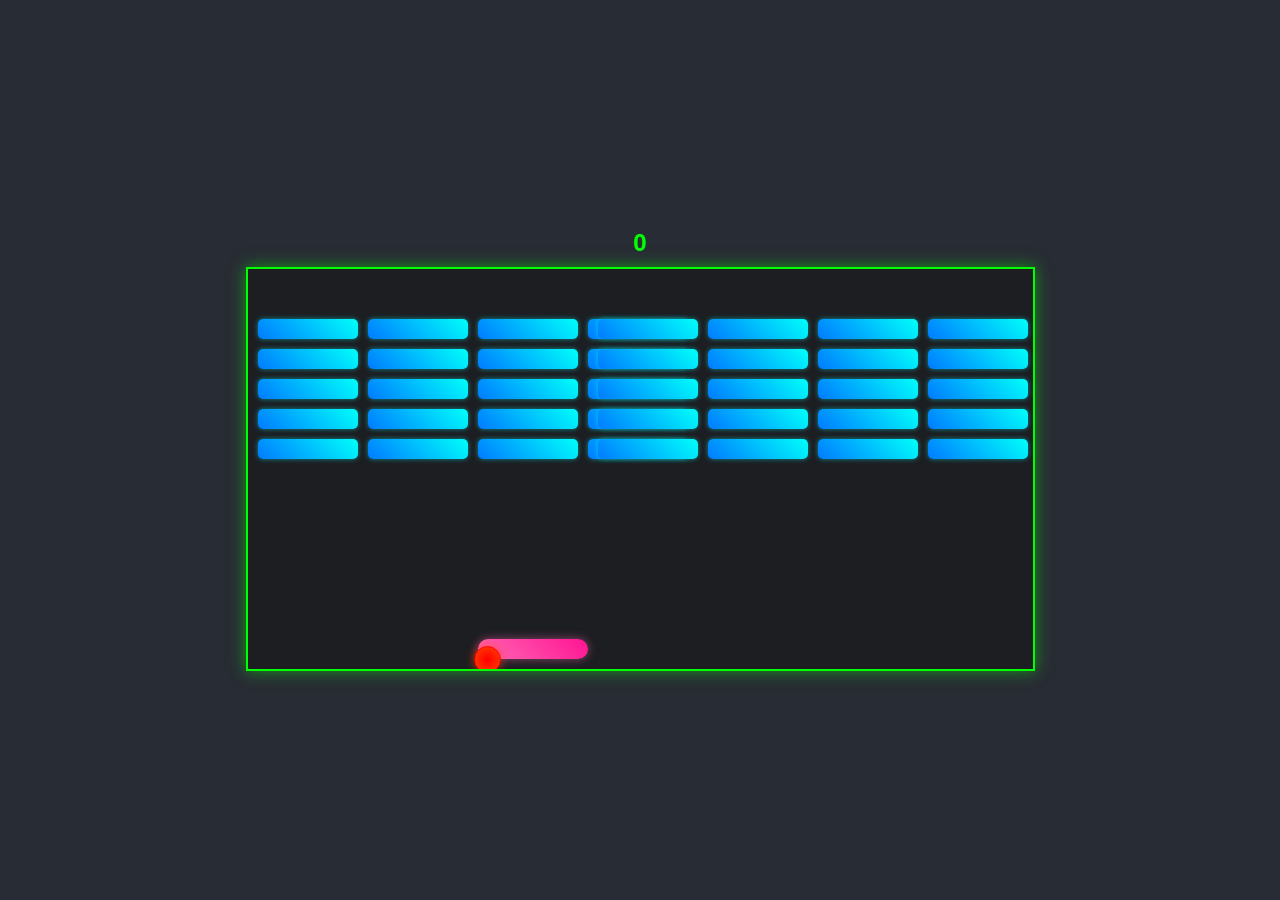
<file: breakout/index.html>
<!DOCTYPE html>
<html lang="en">
<head>
    <meta charset="UTF-8">
    <meta name="viewport" content="width=device-width, initial-scale=1.0">
    <title>Document</title>
    <link rel="stylesheet" href="./style.css">
</head>
<body>

    <div id="score">0</div>
    <div class="grid">
     
    </div>

 


  <script src="./app.js"></script>  
</body>
</html>
</file>
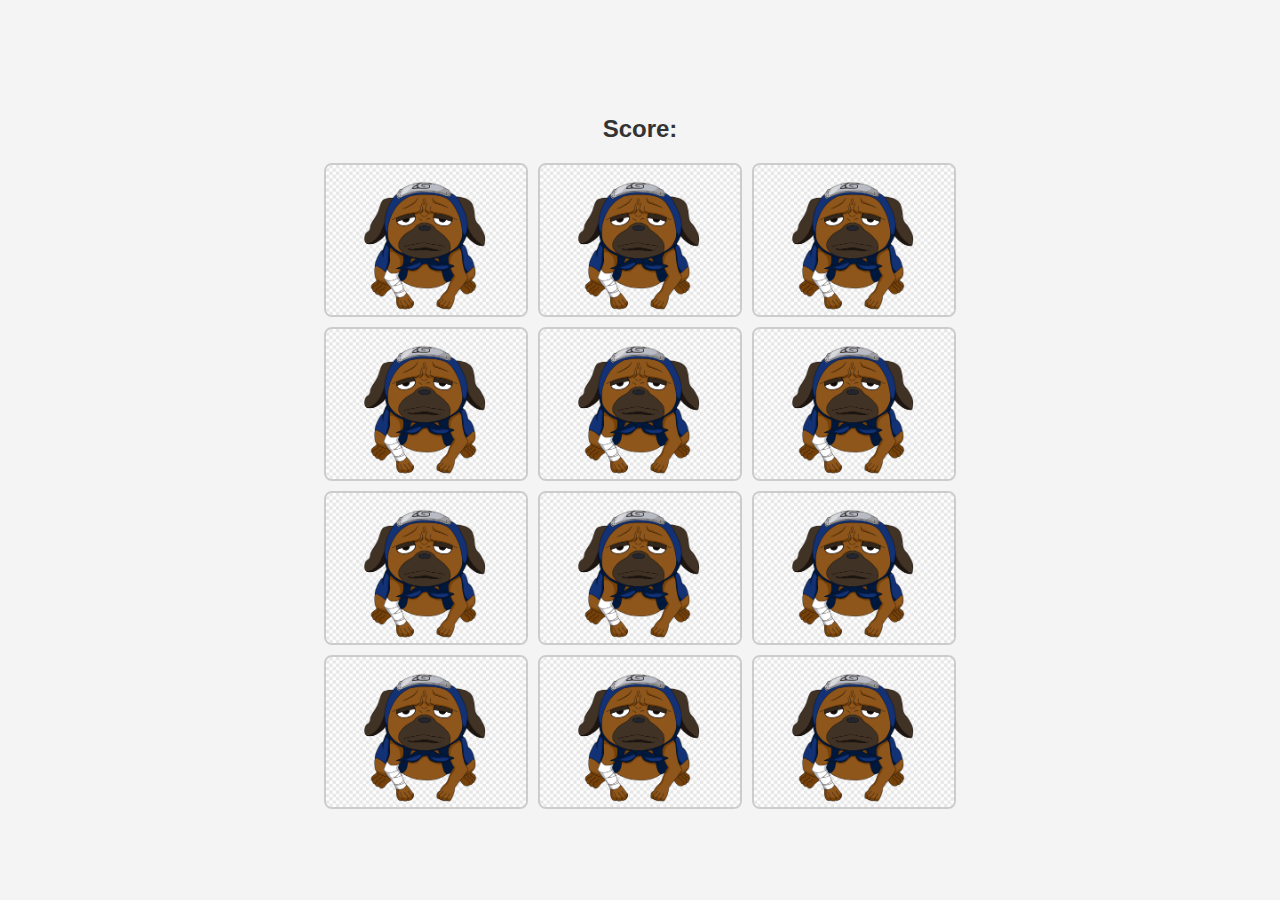
<file: memorygame/index.html>
<!DOCTYPE html>
<html lang="en">
<head>
    <meta charset="UTF-8">
    <meta name="viewport" content="width=device-width, initial-scale=1.0">
    <title>Document</title>
    <link rel="stylesheet" href="./style.css">
</head>
<body>
    <h3>Score:<span></span></h3>
    <div id="grid"></div>


    
    <script src="./app.js"> </script>
</body>
</html>
</file>
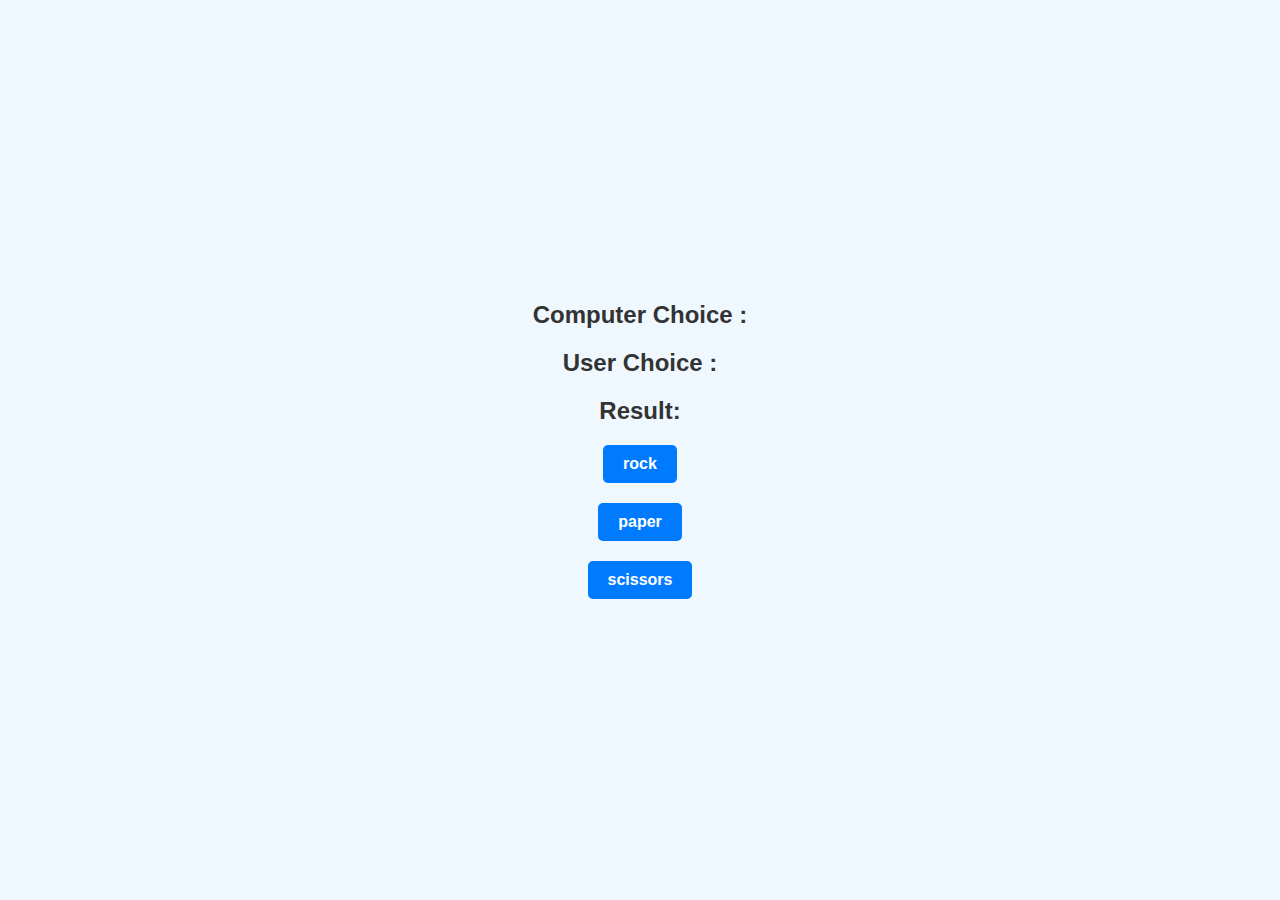
<file: spc/index.html>
<!DOCTYPE html>
<html lang="en">
<head>
    <meta charset="UTF-8">
    <meta name="viewport" content="width=device-width, initial-scale=1.0">
    <title>Document</title>
    <link rel="stylesheet" href="./style.css">
</head>
<body>
    
    
    <h2>Computer Choice : <span id="computer-choice"></span></h2>
    <h2>User Choice : <span id="user-choice"></span></h2>
    <h2>Result: <span id="result"></span></h2>


    <button id="rock">rock</button>
    <button id="paper">paper</button>
    <button id="scissors">scissors</button>



    <script src="./app.js"></script>
</body>
</html>
</file>
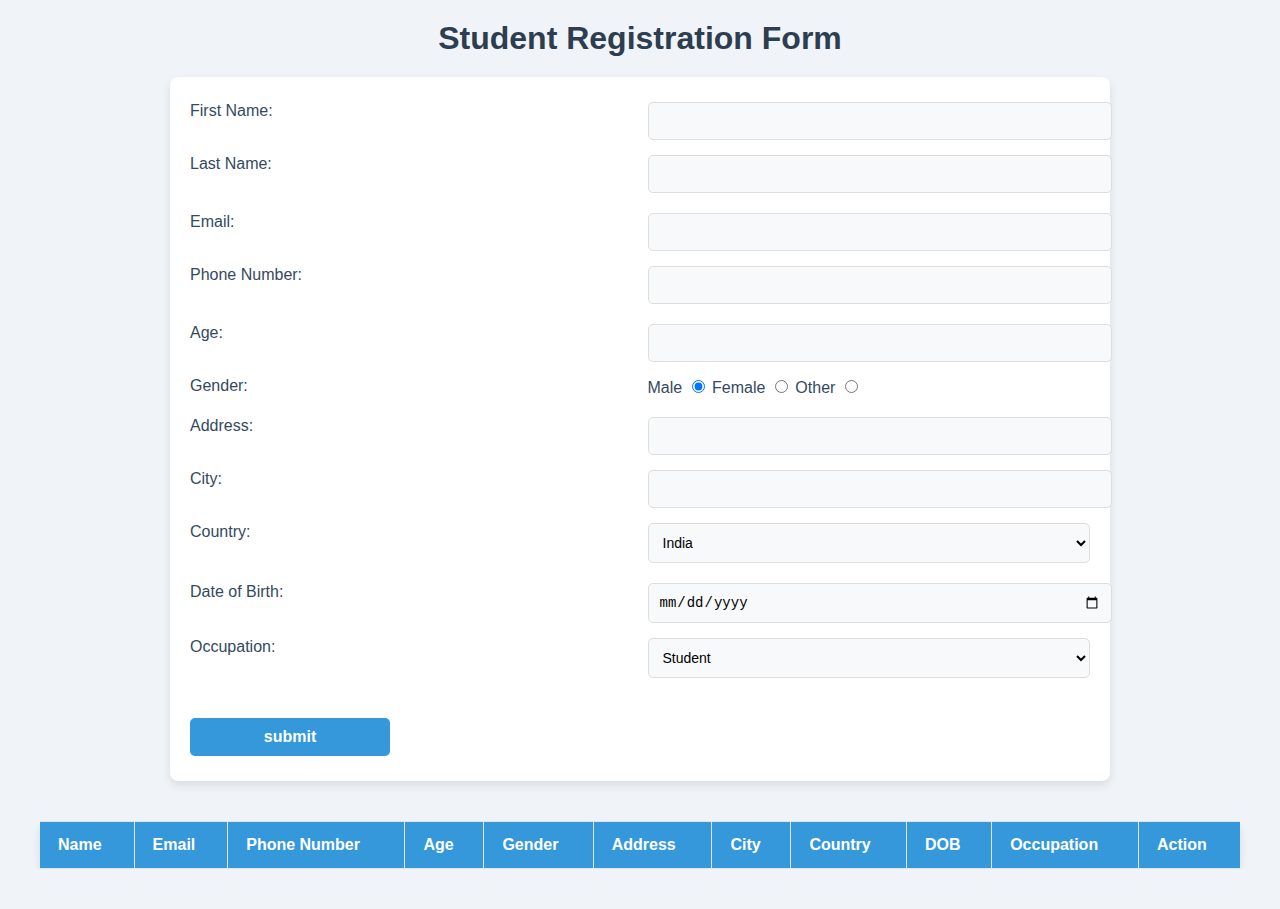
<file: Student-form/index.html>
<!DOCTYPE html>
<html lang="en">
  <head>
    <meta charset="UTF-8" />
    <meta name="viewport" content="width=device-width, initial-scale=1.0" />
    <link rel="stylesheet" href="style.css" />
    <title>Student Registration Form</title>
  </head>
  <body>
    <h1 id="form-title">Student Registration Form</h1>
    
    <!-- Student Form Container -->
    <div id="student-form-container">
      <form id="student-form">
        <div class="form-group">
          <label for="firstName">First Name:</label>
          <input id="firstName" class="form-input" type="text" />

          <label for="lastName">Last Name:</label>
          <input id="lastName" class="form-input" type="text" />
        </div>

        <div class="form-group">
          <label for="email">Email:</label>
          <input id="email" class="form-input" type="email" />

          <label for="tel">Phone Number:</label>
          <input id="tel" class="form-input" type="tel" />
        </div>

        <div class="form-group">
          <label for="age">Age:</label>
          <input id="age" class="form-input" type="number" />

          <label>Gender:</label>
          <div class="radio-group">
            <label for="gender-male">Male</label>
            <input id="gender-male" class="form-radio" name="gender" checked type="radio" value="Male" />
            <label for="gender-female">Female</label>
            <input id="gender-female" class="form-radio" name="gender" type="radio" value="Female" />
            <label for="gender-other">Other</label>
            <input id="gender-other" class="form-radio" name="gender" type="radio" value="Other" />
          </div>
        </div>

        <div class="form-group">
          <label for="address">Address:</label>
          <input id="address" class="form-input" type="textarea" />

          <label for="city">City:</label>
          <input id="city" class="form-input" type="text" />

          <label for="country">Country:</label>
          <select id="country" class="form-select">
            <option value="India" selected>India</option>
            <option value="Canada">Canada</option>
            <option value="Australia">Australia</option>
            <option value="Kenya">Kenya</option>
          </select>
        </div>

        <div class="form-group">
          <label for="date">Date of Birth:</label>
          <input id="dob" class="form-input" type="date" />

          <label for="occupation">Occupation:</label>
          <select id="occupation" class="form-select">
            <option value="Student"  selected >Student</option>
            <option value="Teaching Assistance">Teaching Assistance</option>
            <option value="Professor">Professor</option>
          </select>
        </div>
        <div class="submit">
            <button type="button" id="btn">submit</button>
        </div>
      </form>
    </div>

    <!-- Student List Table -->
    <div id="student-list-container">
      <table id="student-list">
        <thead>
          <tr id="table-heading">
            <th>Name</th>
            <th>Email</th>
            <th>Phone Number</th>
            <th>Age</th>
            <th>Gender</th>
            <th>Address</th>
            <th>City</th>
            <th>Country</th>
            <th>DOB</th>
            <th>Occupation</th>
            <th id="delete">Action</th>
          </tr>
        </thead>
        <tbody id="tablebody">
         
        </tbody>
      </table>
    </div>


    <script src="./script.js"></script>
  </body>
</html>
</file>
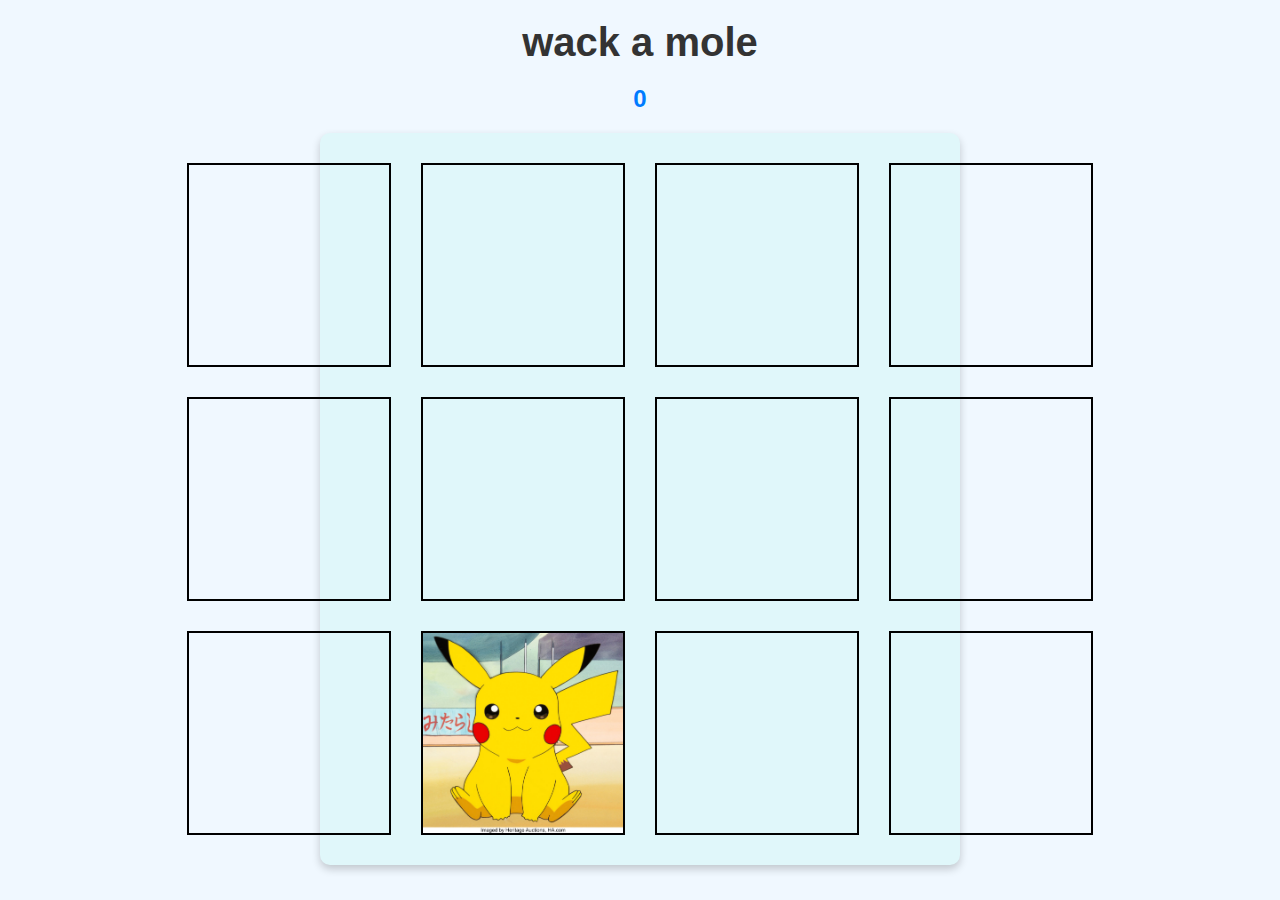
<file: wack-a-mole/index.html>
<!DOCTYPE html>
<html lang="en">
<head>
    <meta charset="UTF-8">
    <meta name="viewport" content="width=device-width, initial-scale=1.0">
    <title>Document</title>
    <link rel="stylesheet" href="./style.css" >
</head>
<body>
    <h1>wack a mole</h1>
    <h3 id="score">0</h3>
    <h4 id="time"></h4>
    <div class="grid">
        
    </div>
    

    <script src="./app.js"></script>
</body>
</html>
</file>
<file: breakout/style.css>
body {
    font-family: Arial, sans-serif;
    margin: 0;
    padding: 0;
    background-color: #282c34;
    color: #ffffff;
    display: flex;
    flex-direction: column;
    align-items: center;
    justify-content: center;
    height: 100vh;
    overflow: hidden;
}

#score {
    font-size: 24px;
    font-weight: bold;
    margin-bottom: 10px;
    color: #00ff00;
}

.grid {
    position: relative;
    border: 2px solid #00ff00;
    width: 785px;
    height: 400px;
    background-color: #1c1e22;
    box-shadow: 0 0 15px rgba(0, 255, 0, 0.5);
    overflow: hidden;
}

.block {
    position: absolute;
    width: 100px;
    height: 20px;
    background: linear-gradient(45deg, #007bff, #00fffb);
    border-radius: 5px;
    box-shadow: 0 0 5px rgba(0, 255, 255, 0.5);
}

.user {
    position: absolute;
    width: 110px;
    height: 20px;
    background: linear-gradient(45deg, #ff69b4, #ff1493);
    border-radius: 10px;
    box-shadow: 0 0 10px rgba(255, 105, 180, 0.5);
}

.ball {
    position: absolute;
    width: 25px;
    height: 25px;
    border: 1px solid #ff0000;
    border-radius: 50%;
    background: radial-gradient(circle, #ff0000, #ff4500);
    box-shadow: 0 0 10px rgba(255, 69, 0, 0.7);
}
</file>
<file: memorygame/style.css>
/* General body styling */
body {
    font-family: Arial, sans-serif;
    margin: 0;
    padding: 0;
    display: flex;
    flex-direction: column;
    align-items: center;
    justify-content: center;
    height: 100vh;
    background-color: #f4f4f4;
}

/* Header styling */
h3 {
    font-size: 24px;
    margin-bottom: 20px;
    color: #333;
}

/* Grid container styling */
#grid {
    display: grid;
    grid-template-columns: repeat(auto-fit, minmax(200px, 1fr)); /* Responsive columns */
    gap: 10px; /* Spacing between cards */
    max-width: 60%; /* Maximum width of the grid */
    margin: 0 auto; /* Center the grid */
    justify-items: center; /* Center cards horizontally */
}

/* Card image styling */
#grid img {
    width: 100%;
    height: auto;
    cursor: pointer;
    border: 2px solid #ccc; /* Add border to the cards */
    border-radius: 8px; /* Slightly rounded corners */
    transition: transform 0.3s ease, box-shadow 0.3s ease;
}

/* Hover effect on cards */
#grid img:hover {
    transform: scale(1.1); /* Slight zoom effect */
    box-shadow: 0px 4px 8px rgba(0, 0, 0, 0.2); /* Add shadow */
}

/* Responsive adjustments */
@media (max-width: 600px) {
    h3 {
        font-size: 18px;
    }

    #grid {
        grid-template-columns: repeat(2, 1fr); /* Adjust columns for smaller screens */
    }
}
</file>
<file: spc/style.css>
body {
    font-family: Arial, sans-serif;
    background-color: #f0f8ff;
    margin: 0;
    padding: 0;
    display: flex;
    flex-direction: column;
    align-items: center;
    justify-content: center;
    height: 100vh;
}

h2 {
    color: #333;
    margin: 10px 0;
}

span {
    font-weight: bold;
    color: #007bff;
}

button {
    font-size: 16px;
    font-weight: bold;
    color: #fff;
    background-color: #007bff;
    border: none;
    border-radius: 5px;
    padding: 10px 20px;
    margin: 10px;
    cursor: pointer;
    transition: background-color 0.3s, transform 0.2s;
}

button:hover {
    background-color: #0056b3;
    transform: scale(1.1);
}

button:active {
    background-color: #003d80;
    transform: scale(1);
}

#result {
    color: #28a745;
    font-size: 20px;
    font-weight: bold;
}

#computer-choice {
    color: #dc3545;
    font-size: 20px;
    font-weight: bold;
}

button-container {
    display: flex;
    gap: 15px;
}

#button-container {
    display: flex;
    justify-content: center;
    align-items: center;
}
</file>
<file: Student-form/style.css>
/* General Styles */
body {
    font-family: 'Arial', sans-serif;
    margin: 0;
    padding: 0;
    background-color: #f0f4f8;
    color: #333;
    box-sizing: border-box;
  }
  
  h1#form-title {
    text-align: center;
    font-size: 32px;
    color: #2c3e50;
    margin-top: 20px;
    margin-bottom: 20px;
  }
  
  /* Form Container */
  #student-form-container {
    width: 85%;  /* Slightly reduced width */
    max-width: 900px;
    margin: 20px auto;
    padding: 25px 20px;
    background-color: #ffffff;
    border-radius: 8px;
    box-shadow: 0 4px 10px rgba(0, 0, 0, 0.1);
  }
  
  #student-form {
    display: flex;
    flex-direction: column;
    gap: 20px;
  }
  
  .form-group {
    display: grid;
    grid-template-columns: 1fr 1fr;
    gap: 15px;
  }
  
  label {
    font-size: 16px;
    font-weight: 500;
    color: #34495e;
  }
  
  .form-input,
  .form-select {
    width: 100%;
    padding: 10px;
    border: 1px solid #ddd;
    border-radius: 5px;
    font-size: 14px;
    background-color: #f8f9fa;
  }
  
  .form-input:focus,
  .form-select:focus {
    border-color: #3498db;
    outline: none;
  }
  
  button {
    width: 100%;
    max-width: 200px;
    margin: 20px auto 0;
    padding: 10px 20px;
    font-size: 16px;
    font-weight: bold;
    color: #ffffff;
    background-color: #3498db;
    border: none;
    border-radius: 5px;
    cursor: pointer;
    text-align: center;
    transition: background-color 0.3s ease;
  }
  
  button:hover {
    background-color: #2980b9;
  }
  
  /* Table Container */
  #student-list-container {
    width: 95%;  /* Increased width to reduce left and right squeeze */
    max-width: 1200px;  /* Increased max-width for better space */
    margin: 40px auto;
    padding: 0 30px;  /* Added more space from left and right */
    overflow-x: auto;
  }
  
  #student-list {
    width: 100%;
    border-collapse: collapse;
    background-color: #ffffff;
    border-radius: 8px;
    box-shadow: 0 4px 10px rgba(0, 0, 0, 0.1);
  }
  
  #student-list th,
  #student-list td {
    padding: 14px 18px;  /* Reduced padding to avoid being too tight on the sides */
    text-align: left;
    font-size: 16px;
    border: 1px solid #e1e5eb;
  }
  
  #student-list th {
    background-color: #3498db;
    color: #ffffff;
    font-weight: bold;
  }
  
  #student-list tr:nth-child(even) {
    background-color: #f9f9f9;
  }
  
  #student-list tr:nth-child(odd) {
    background-color: #ffffff;
  }
  
  #student-list tr:hover {
    background-color: #f1f8ff;
  }
  
  #student-list td {
    font-size: 15px;
    line-height: 1.6;
    vertical-align: middle;
  }
  
  #student-list th:first-child,
  #student-list td:first-child {
    border-left: none;
  }
  
  #student-list th:last-child,
  #student-list td:last-child {
    border-right: none;
  }
</file>
<file: wack-a-mole/style.css>
/* General body styling */
body {
    font-family: Arial, sans-serif;
    text-align: center;
    background-color: #f0f8ff;
    margin: 0;
    padding: 0;
}

/* Headings styling */
h1 {
    color: #333;
    font-size: 2.5rem;
    margin: 20px 0;
}

h3#score {
    font-size: 1.5rem;
    color: #007bff;
    margin: 10px 0;
    font-weight: bold;
}

h4#time {
    font-size: 1.2rem;
    color: #ff4500;
    margin: 5px 0 20px;
}

/* Grid container styling */
.grid {
    display: grid;
    grid-template-columns: repeat(4, 1fr); /* Creates a 4x4 grid */
    gap: 10px;
    justify-content: center;
    align-items: center;
    padding: 20px;
    max-width: 600px;
    margin: 0 auto;
    background: #e0f7fa;
    border-radius: 10px;
    box-shadow: 0px 4px 8px rgba(0, 0, 0, 0.2);
}

/* Mole-hole styling (individual grid items) */
.grid img {
    width: 100px;
    height: 100px;
    border: 2px solid #000;
    border-radius: 5px;
    cursor: pointer;
    transition: transform 0.2s ease-in-out;
}

/* Add hover effect to images */
.grid img:hover {
    transform: scale(1.1); /* Slight zoom on hover */
}


.mole{
    background-image: url('./images/pikachu.jpg');
    background-size: cover;  
    background-position: center;  
    background-repeat: no-repeat;  
    width: 100px; 
    height: 100px;  
    border: 2px solid black;  
    display: inline-block;  
}
</file>
